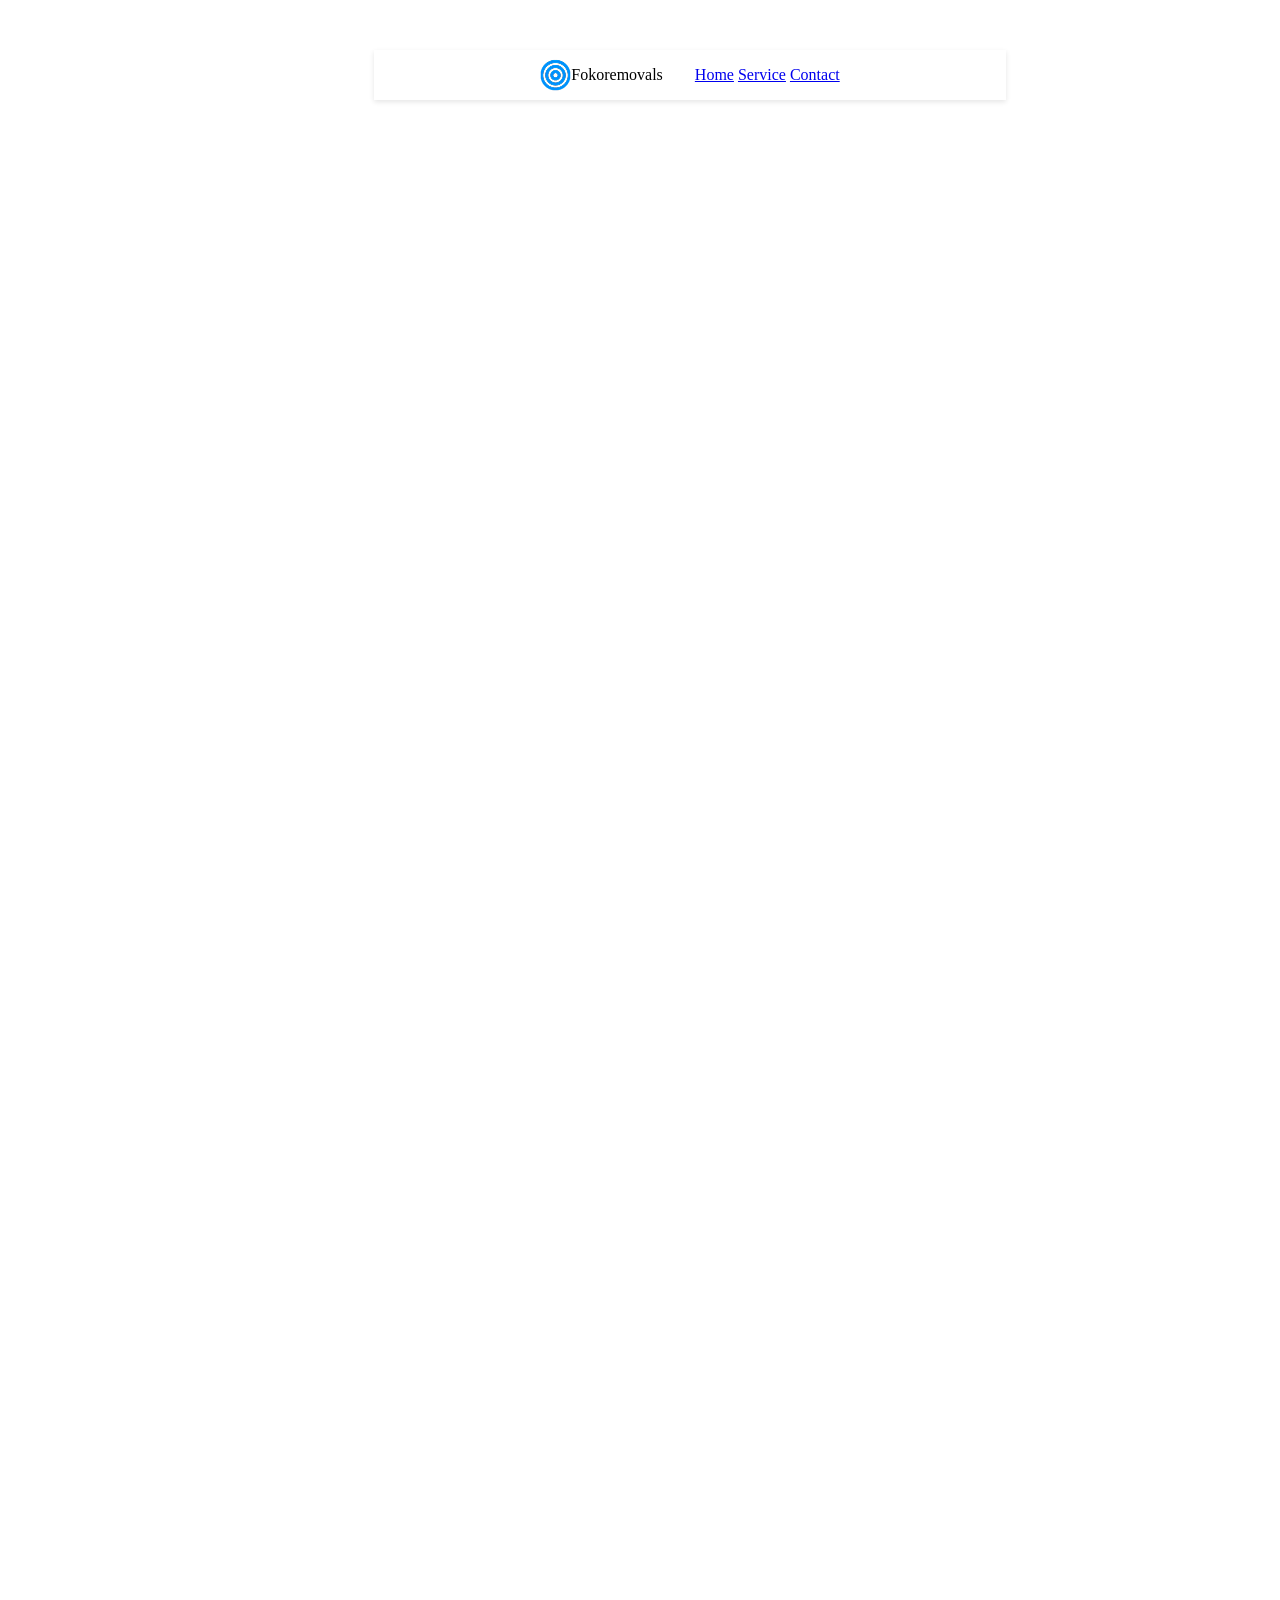
<file: index/index.html>
<!doctype html>
<html lang="en">
  <head>
    <meta charset="UTF-8" />
    <meta name="viewport" content="width=device-width, initial-scale=1.0" />
    <title>Document</title>
    <link rel="stylesheet" href="index.css" />
  </head>
  <body>
    <div class="nav">
      <div class="logo">
        <img src="/image/newlogo.png" alt="Fokoremovals logo" />
        <p>Fokoremovals</p>
      </div>
      <div class="nav-link">
        <a href="#Home">Home</a>
        <a href="#Service">Service</a>
        <a href="#Contact">Contact</a>
      </div>
    </div>
  </body>
</html>
</file>
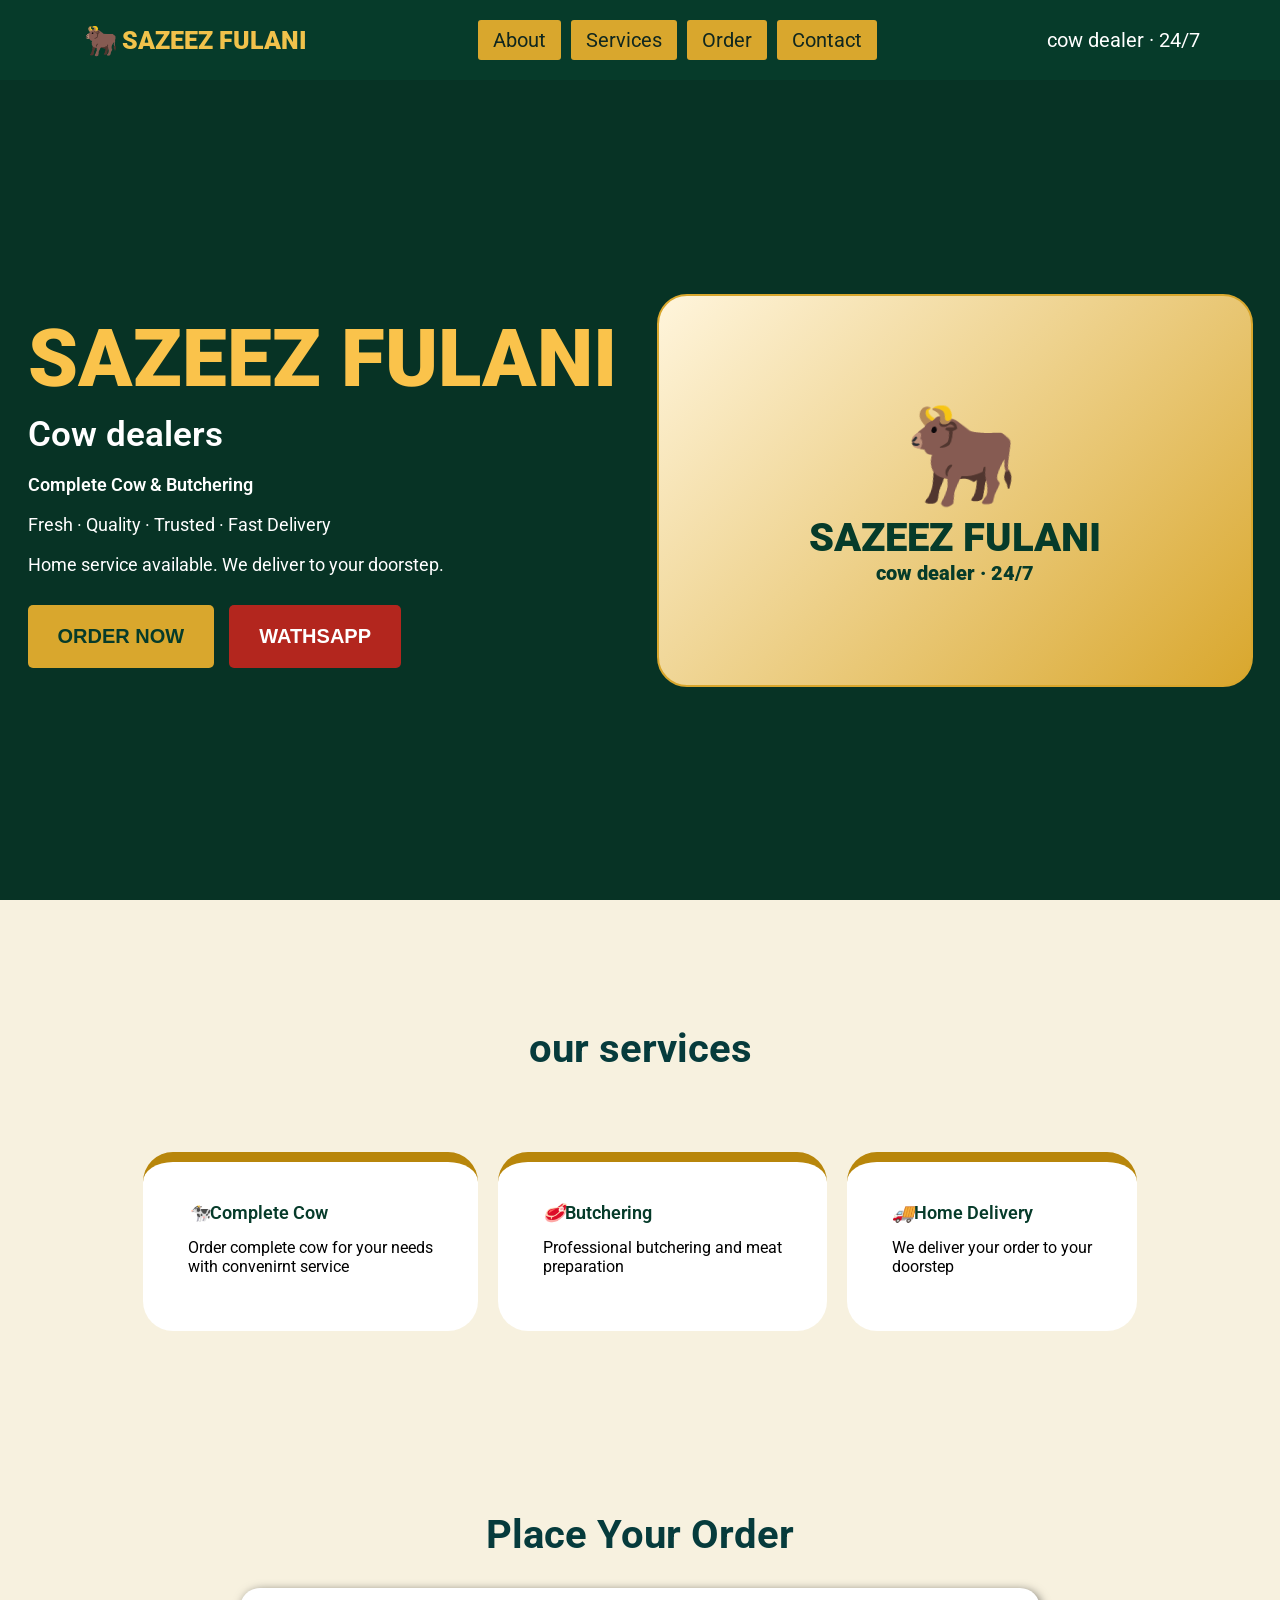
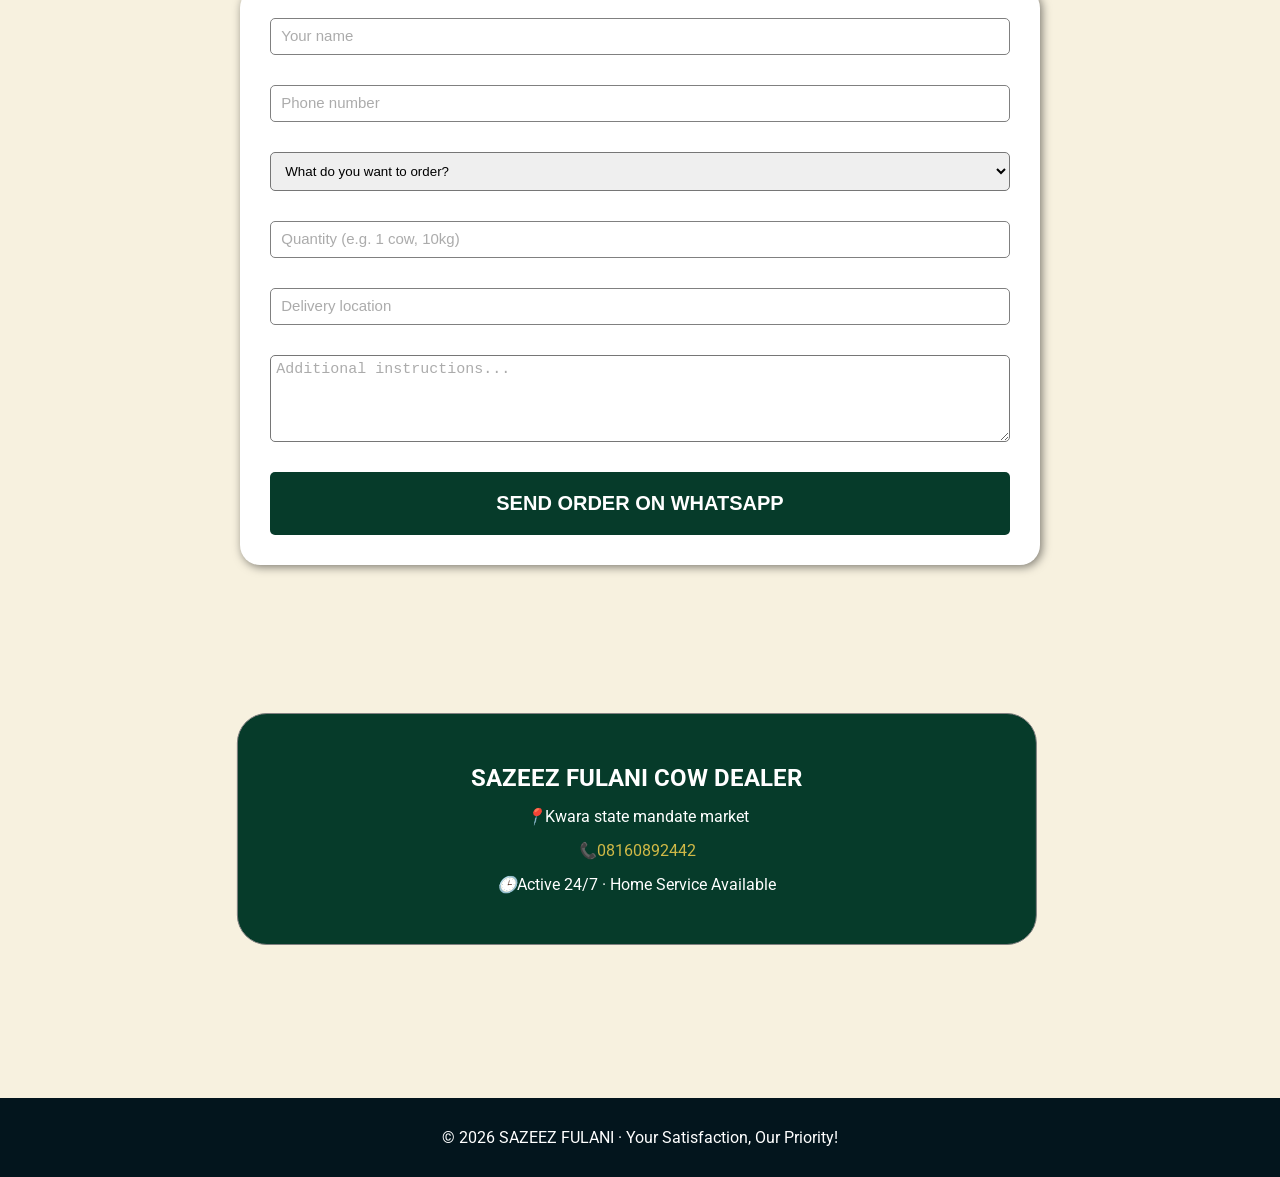
<file: cow/cow.html>
<!doctype html>
<html lang="en">
  <head>
    <meta charset="UTF-8" />
    <meta name="viewport" content="width=device-width, initial-scale=1.0" />
    <title>Document</title>
    <link rel="preconnect" href="https://fonts.googleapis.com">
    <link rel="preconnect" href="https://fonts.gstatic.com" crossorigin>
    <link href="https://fonts.googleapis.com/css2?family=Montserrat:ital,wght@0,100..900;1,100..900&family=Roboto:wdth,wght@75..100,100..900&display=swap" rel="stylesheet">
    <link rel="stylesheet" href="/cow/cow.css">

  </head>
  <body>

   <section class="nav-bar">
    

      <div class="home">
      <i>🐂</i>
      <p>Sazeez fulani</p>
    </div>

    <div class="nav-link">
       <ul>
        <a href="#about"><li>About</li></a>
        <a href="#services"><li>Services</li></a>
        <a href="#order"><li>Order</li></a>
        <a href="#contact"><li>Contact</li></a>
       </ul>
    </div>

    <div class="dealer"><p>cow dealer &middot; 24/7</p></div>
    </section>
   
    <section id="about" class="about">
      <div class="about-content">
    <div class="head">
      <h1>Sazeez fulani</h1>
      <p>Cow dealers</p>
    </div>

    <div class="quant">
      <p class="description">Complete Cow &amp; Butchering</p>
      <p class="offer">Fresh &middot; Quality &middot; Trusted &middot; Fast Delivery</p>
      <p class="delivery">Home service available. We deliver to your doorstep.</p>
    </div>

    <div class="btn">
    <a href="#order" class="btn-left"><button>ORDER NOW</button></a>
    <a href="https://wa.me/2348160892442?text=Hello!%20I%20have%20a%20question" target="_blank" class="btn-right"><button>WATHSAPP</button></a>
    </div>
     </div>


  <div class="video-overlay"></div>
 
      <div class="absolute">
         <i>🐂</i>
      <p>sazeez fulani</p>
      <span>cow dealer &middot; 24/7 </span>
    </div>

    </div>


   
  </section>

  <section class="sect">
     
    <h2 class="sub">our services</h2>
  <section id="services" class="serv">
     
     <div class="services">
      <div class="icon"><i>🐄</i><p>Complete Cow</p></div>
      <p class="desck">Order complete cow for your needs <br>with convenirnt service</p>
     </div>

     <div class="services">
      <div class="icon"><i>🥩</i><p>Butchering</p></div>
      <p class="desck">Professional butchering and meat <br>preparation</p>
     </div>

     <div class="services">
      <div class="icon"><i>🚚</i><p>Home Delivery</p></div>
      <p class="desck">We deliver your order to your <br>doorstep</p>
     </div>
    

    </section>

        <h2 class="sub">Place Your Order</h2>
    <section id="order" class="form">
    
      <form action="">
      
          <input type="text" placeholder="Your name" name="Full-name">
          <input type="tel" placeholder="Phone number" name="phone">
           <select class="select">
            <option value="What do you want to order?">What do you want to order?</option>
            <option value="Complete Cow">Complete Cow</option>
            <option value="Butchered Cow">Butchered Cow</option>
            <option value="Fresh Beef/Meet">Fresh Beef/Meet</option>
            <option value="Other">Other</option>
           </select>
           <input type="number" name="quantity" placeholder="Quantity (e.g. 1 cow, 10kg)" min="1">
           <input type="text" name="location" placeholder="Delivery location"> 
            <textarea placeholder="Additional instructions..." rows="5" cols="40"></textarea>
            <button class="send">Send order on whatsapp</button>
            </form>
         </section>

         <section id="contact" class="contact">
         <h2 style="margin-bottom: 15px;">SAZEEZ FULANI COW DEALER</h2>
        <div class="tel" style="margin-bottom: 15px;"><i>📍</i><p>Kwara state  mandate market</p></div>
        <div class="tel" style="margin-bottom: 15px;"><i>📞</i><p style="color: rgb(208, 185, 71);">08160892442</p></div>
        <div class="tel"><i>🕒</i><p>Active 24/7 &middot; Home Service Available</p></div>
  
     </section>
 
  </section>

      <p class="ending">&copy; 2026 SAZEEZ FULANI &middot; Your Satisfaction, Our Priority!</p>
    </body>
</html>
</file>
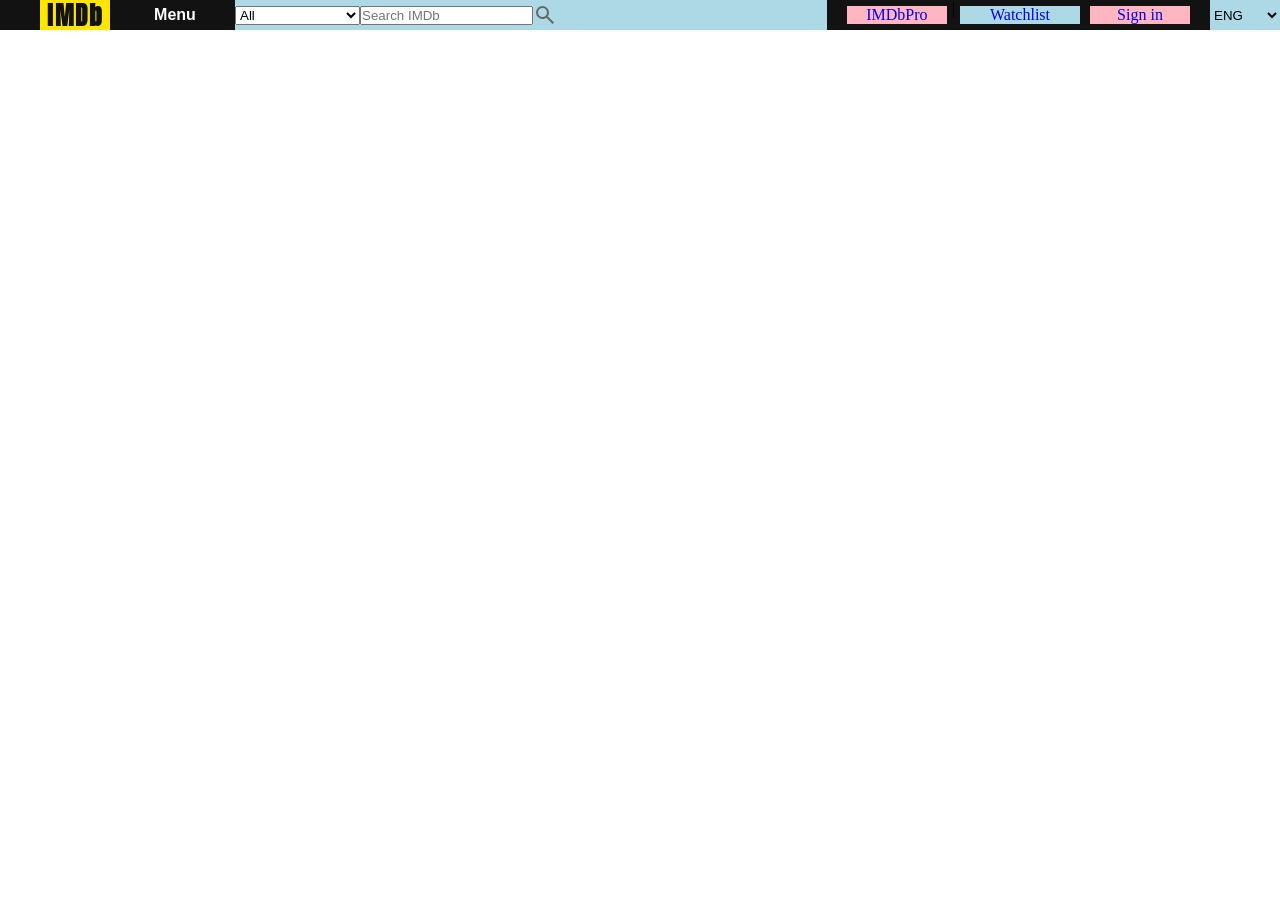
<file: imbd/imbd.html>
<!doctype html>
<html lang="en">
  <head>
    <meta charset="UTF-8" />
    <meta name="viewport" content="width=device-width, initial-scale=1.0" />
    <title>Document</title>
    <link rel="preconnect" href="https://fonts.googleapis.com" />
    <link rel="preconnect" href="https://fonts.gstatic.com" crossorigin />
    <link
      href="https://fonts.googleapis.com/css2?family=Anton&display=swap"
      rel="stylesheet"
    />
    <link rel="stylesheet" href="imbd.css" />
  </head>
  <body>
    <!-- hero bar -->
    <section class="nav">
      <!-- logo of the website last left hand side -->
      <a href="#"
        ><div class="logo"><p>IMDb</p></div></a
      >

      <a href="#"><div class="menu">Menu</div></a>

      <!-- select and search sector -->
      <div class="select-search">
        <!-- select -->
        <div class="select">
          <select>
            <option value="">All</option>
            <option value="">Title</option>
            <option value="">TV episodes</option>
            <option value="">Celebs</option>
            <option value="">Companies</option>
            <option value="">Keywords</option>
            <option value="">Advanced search</option>
          </select>
        </div>

        <div class="search">
          <input placeholder="Search IMDb" /><svg
            xmlns="http://www.w3.org/2000/svg"
            height="24px"
            viewBox="0 -960 960 960"
            width="24px"
            fill="#666666"
          >
            <path
              d="M784-120 532-372q-30 24-69 38t-83 14q-109 0-184.5-75.5T120-580q0-109 
              75.5-184.5T380-840q109 0 184.5 75.5T640-580q0 44-14 83t-38 69l252 252-56 56ZM380-400q75 
              0 127.5-52.5T560-580q0-75-52.5-127.5T380-760q-75 0-127.5 52.5T200-580q0 75 52.5 127.5T380-400Z"
            />
          </svg>
        </div>
      </div>

      <!-- pro section and other -->
      <div class="otherm">
        <a href="#"><p class="pro">IMDbPro</p></a>
        <p class="line">&VerticalLine;</p>
        <a href="#"><p class="whatch">Watchlist</p></a>
        <a href="#"><p class="sign">Sign in</p></a>
        <select class="select-2">
          <option value="ENG">ENG</option>
          <option value="France">Fr</option>
          <option value="France">Fr</option>
        </select>
      </div>
    </section>
  </body>
</html>
</file>
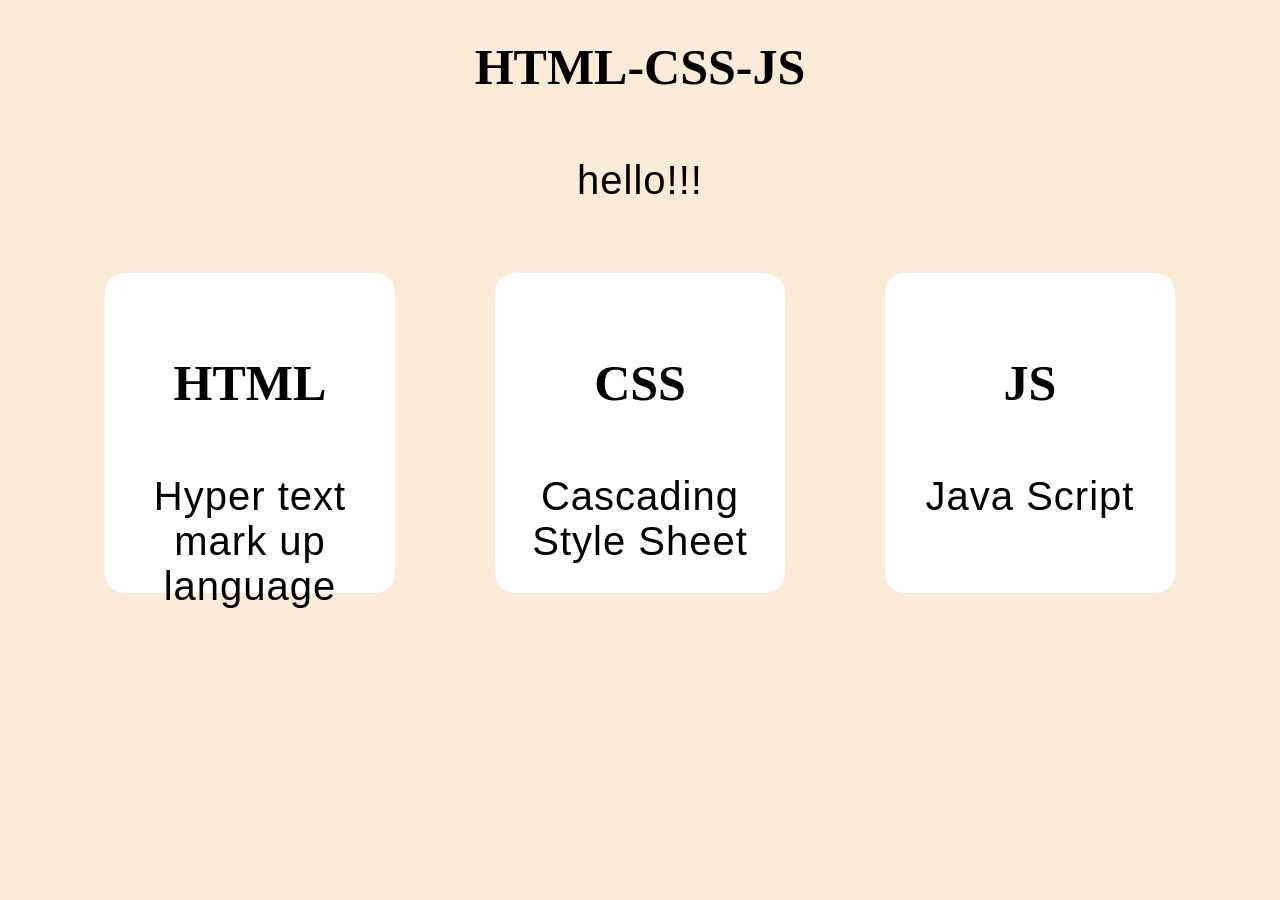
<file: mediaquery/media.html>
<html lang="en">
  <head>
    <meta charset="UTF-8" />
    <meta name="viewport" content="width=device-width, initial-scale=1.0" />
    <title>Document</title>
    <link rel="stylesheet" href="/mediaquery/media.css" />
  </head>
  <body>
    <section class="media-query">
      <h1>Html-css-js</h1>
      <p>hello!!!</p>

      <div class="cards">
        <div class="card">
          <h1>HTML</h1>
          <p>Hyper text mark up language</p>
        </div>

        <div class="card">
          <h1>CSS</h1>
          <p>Cascading Style Sheet</p>
        </div>

        <div class="card">
          <h1>JS</h1>
          <p>Java Script</p>
        </div>
      </div>
    </section>
  </body>
</html>
</file>
<file: index/index.css>
body {
  height: 500vh;
  box-sizing: border-box;
}
.nav {
  position: sticky;
  top: 0;
  display: flex;
  justify-content: center;
  align-items: center;
  background-color: #fff;
  box-shadow: 0 2px 5px rgba(0, 0, 0, 0.1);
  width: 50%;
  transform: translateX(50%);
  gap: 2em;
  margin: 50px;
}

.logo {
  display: flex;
  justify-content: center;
  align-items: center;
}
</file>
<file: cow/cow.css>
body {
  font-family: Roboto, Arial;
}

* {
  box-sizing: border-box;
  margin: 0;
  padding: 0;
}

html {
  scroll-behavior: smooth;
}

a {
  text-decoration: none;
}

.nav-bar {
  display: flex;
  justify-content: space-between;
  align-items: center;
  gap: 20px;
  background-color: #063b2a;
  padding: 20px;
  position: fixed;
  top: 0;
  padding-left: 5em;
  padding-right: 5em;
  z-index: 1000;
  width: 100%;
}

ul {
  display: flex;
  align-items: center;
  gap: 10px;
  list-style: none;
}

li {
  background-color: rgb(217, 167, 45);
  color: #10271f;
  padding: 8px 15px;
  border-radius: 3px;
  font-size: 20px;
  transition:
    opacity 0.15s,
    box-shadow 0.15s;
}

li:hover {
  cursor: pointer;
  box-shadow: 5px 5px 5px rgb(0, 0, 0, 0.4);
}

li:active {
  opacity: 0.4;
}
.home {
  display: flex;
  align-items: center;
  align-items: center;
  gap: 5px;
}

.home p {
  color: #f1c24b;
  font-size: 25px;
  text-transform: uppercase;
  font-weight: 900;
  vertical-align: bottom;
}

.home i {
  font-size: 30px;
}

.dealer {
  color: #fff;
  font-size: 20px;
}

.about {
  display: flex;
  justify-content: center;
  gap: 20px;
  align-items: center;
  padding-top: 5em;
  margin-top: 5em;
  background-color: rgb(7, 51, 37);
  margin: 0;
  height: 100vh;
}
.absolute {
  border: 2px solid #d9a72d;
  padding: 100px 150px;
  text-align: center;
  background: linear-gradient(135deg, #fff5dc, #d9a72d);
  background-image: linear-gradient(
    135deg,
    rgb(255, 245, 220),
    rgb(217, 167, 45)
  );
  border-radius: 30px;
}
.absolute p {
  font-size: 40px;
  font-weight: 900;
  text-transform: uppercase;
  color: rgb(6, 59, 42);
}

.absolute span {
  color: rgb(6, 59, 42);
  font-size: 20px;
  font-weight: 900;
}

.absolute i {
  font-size: 100px;
}

.head h1 {
  font-size: 80px;
  font-weight: 900;
  color: rgb(250, 195, 75);
  text-transform: uppercase;
  margin-bottom: 8px;
}

.head p {
  font-size: 35px;
  font-weight: 600;
  color: #fff;
  margin-bottom: 10px;
}

.description {
  font-weight: 600;
  font-size: 18px;
  color: #fff;
}

.offer {
  font-weight: 400;
  font-size: 18px;
  color: #fff;
}

.delivery {
  font-weight: 400;
  font-size: 18px;
  color: #fff;
}

.quant {
  line-height: 40px;
}

.btn {
  display: flex;
  gap: 15px;
  margin-top: 20px;
}

.btn-left button {
  background-color: rgb(217, 167, 45);
  padding: 20px 30px;
  border: none;
  border-radius: 5px;
  color: rgb(6, 59, 42);
  font-weight: 900;
  font-size: 20px;
  transition:
    box-shadow 0.15s,
    opacity 0.15s;
}

.btn-right button {
  background-color: rgb(179, 38, 30);
  padding: 20px 30px;
  border: none;
  border-radius: 5px;
  color: rgb(255, 255, 255);
  font-weight: 900;
  font-size: 20px;
  transition:
    box-shadow 0.15s,
    opacity 0.15s;
}

.btn-right:hover {
  box-shadow: 5px 5px 10px rgb(0, 0, 0, 0.4);
}
.btn-left:hover {
  box-shadow: 5px 5px 10px rgb(0, 0, 0, 0.4);
}

.btn-left:active {
  opacity: 0.6;
  box-shadow: none;
}

.btn-right:active {
  opacity: 0.6;
  box-shadow: none;
}

.sub {
  text-align: center;
  margin-top: 100px;
  color: rgb(6, 59, 60);
  font-size: 40px;
}

.icon {
  display: flex;
  align-items: center;
  font-size: 18px;
  font-weight: 600;
  margin-bottom: 15px;
}

.services {
  display: flex;
  flex-direction: column;
  background-color: #fff;
  padding: 40px 45px 55px;
  border-radius: 30px;
  border-top: 10px solid darkgoldenrod;
  margin-bottom: 80px;
  margin-top: 50px;
}

.serv {
  display: flex;
  justify-content: center;
  align-items: center;
  margin-top: 30px;
  gap: 20px;
}

.desk {
  font-size: 20px;
  font-weight: 400;
  color: rgb(69, 100, 140);
}

.icon p {
  color: #063b2a;
}

.form {
  display: flex;
  justify-content: center;
}

form {
  display: flex;
  flex-direction: column;
  justify-content: center;
  width: 65%;
  padding: 30px;
  margin-bottom: 20px;
  gap: 30px;
  border-radius: 20px;
  margin-top: 30px;
  box-shadow: 2px 2px 10px rgb(0, 0, 0, 0.5);
  background-color: #fff;
}

input {
  padding: 10px;
  border-radius: 5px;
  border: 1px solid gray;
}

textarea {
  padding: 5px;
  border-radius: 5px;
}

select {
  padding: 10px;
  border-radius: 5px;
}

.send {
  border: none;
  background-color: rgb(6, 59, 42);
  padding: 20px;
  color: white;
  border-radius: 5px;
  font-weight: 600;
  font-size: 20px;
  text-transform: uppercase;
  transition:
    background-color 0.15s,
    box-shadow 0.15s,
    opacity 0.15s;
}

.send:hover {
  background-color: rgb(6, 51, 37);
  box-shadow: 2px 2px 10px rgb(0, 0, 0, 0.5);
}

.send:active {
  opacity: 0.9;
  box-shadow: none;
}

input::placeholder,
select::placeholder,
textarea::placeholder {
  font-size: 15px;
  opacity: 0.6;
}

.contact {
  border: 1px solid gray;
  display: flex;
  flex-direction: column;
  justify-content: center;
  align-items: center;
  width: 65%;
  transform: translateX(26.5%);
  padding: 50px;
  border-radius: 30px;
  margin-top: 8em;
  background-color: rgb(6, 59, 42);
  color: #fff;
  margin-bottom: 8em;
}

.tel {
  display: flex;
  color: #fff;
}

.ending {
  text-align: center;
  align-items: center;
  background-color: rgb(3, 21, 29);
  padding: 30px;
  color: #fff;
}

.back {
  background-color: black;
}

.sect {
  background-color: rgb(247, 241, 223);
  margin: auto;
  padding: 25px;
}
</file>
<file: imbd/imbd.css>
* {
  padding: 0;
  margin: 0;
  box-sizing: border-box;
}

a {
  text-decoration: none;
  display: flex;
  justify-content: center;
  align-items: center;
}

.nav {
  display: flex;
  background-color: #121212;
}

.logo {
  display: flex;
  justify-content: center;
  align-items: center;
  padding: 7px;
  font-family: Anton;
  font-size: 25px;
  font-weight: 900;
  color: #121212;
  background-color: rgb(255, 230, 2);
  margin-left: 40px;
  margin-right: 5px;
  letter-spacing: 1.5px;
  height: 30px;
}

.menu {
  display: flex;
  justify-content: center;
  width: 100px;
  height: 50p;
  color: #fff;
  font-family: sans-serif;
  font-weight: 600;
  margin-left: 10px;
  margin-right: 10px;
}

.select-search {
  display: flex;
  background-color: lightblue;
  width: 600px;
  margin-right: 20px;
  flex: 1;
}

.select {
  display: flex;
  justify-content: center;
  align-items: center;
}

.search {
  display: flex;
  justify-content: center;
  align-items: center;
}

.otherm {
  display: flex;
}

.pro {
  width: 100px;
  align-items: center;
  display: flex;
  justify-content: center;
  background-color: lightpink;
}

.line {
  margin-left: 5px;
  margin-right: 5px;
}

.whatch {
  display: flex;
  justify-content: center;
  align-items: center;
  background-color: lightblue;
  width: 120px;
  margin-right: 10px;
}

.sign {
  display: flex;
  justify-content: center;
  align-items: center;
  background-color: lightpink;
  width: 100px;
}

.select-2 {
  margin-left: 20px;
  border: none;
  display: flex;
  justify-content: center;
  align-items: center;
  background-color: lightblue;
  width: 70px;
}
</file>
<file: mediaquery/media.css>
body {
  background-color: antiquewhite;
}
h1 {
  text-align: center;
  padding-top: 30px;
  text-transform: uppercase;
  font-size: 50px;
}

p {
  text-align: center;
  padding-top: 20px;
  letter-spacing: 1px;
  font-size: 40px;
  font-family: sans-serif;
}

.cards {
  display: flex;
  justify-content: center;
  align-items: center;
}

.card {
  text-align: center;
  color: black;
  background-color: white;
  height: 300px;
  width: 250px;
  border-radius: 20px;
  margin: 30px 50px 0;
  padding: 10px 20px;
}
</file>
